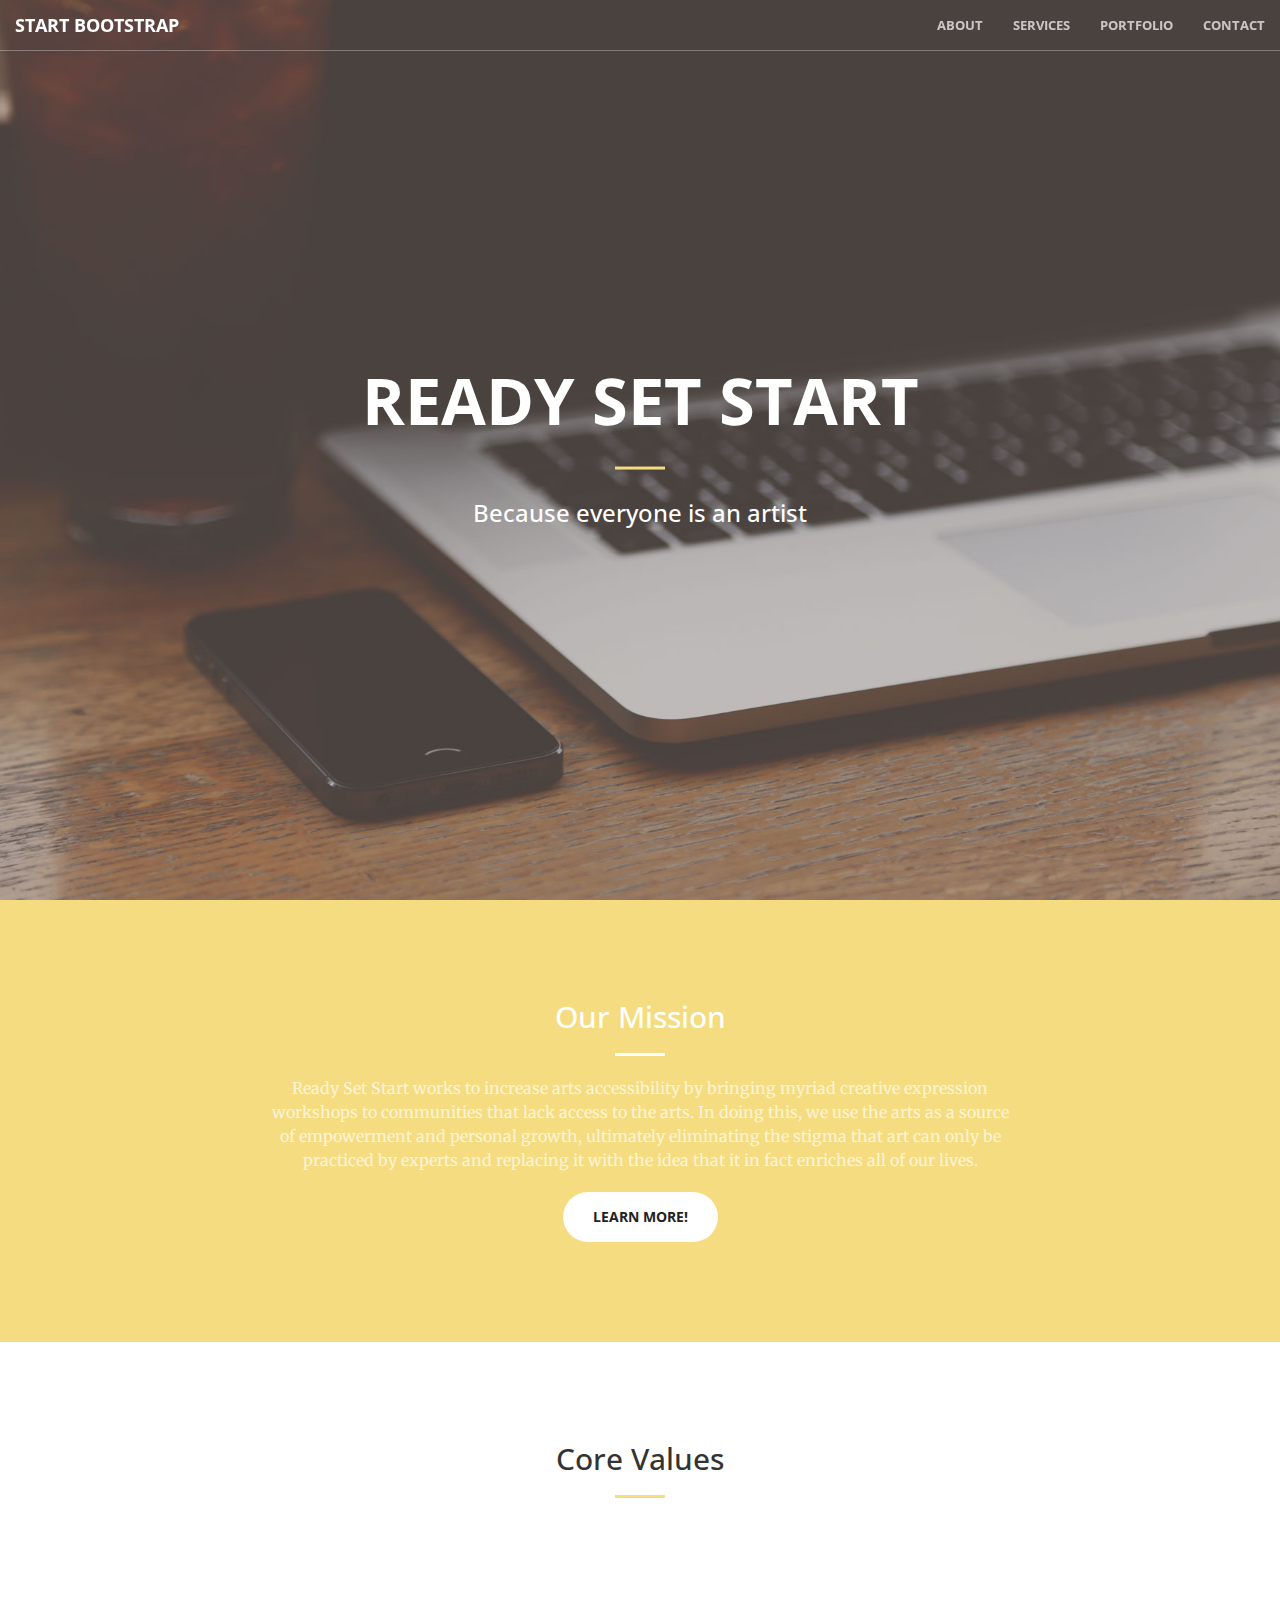
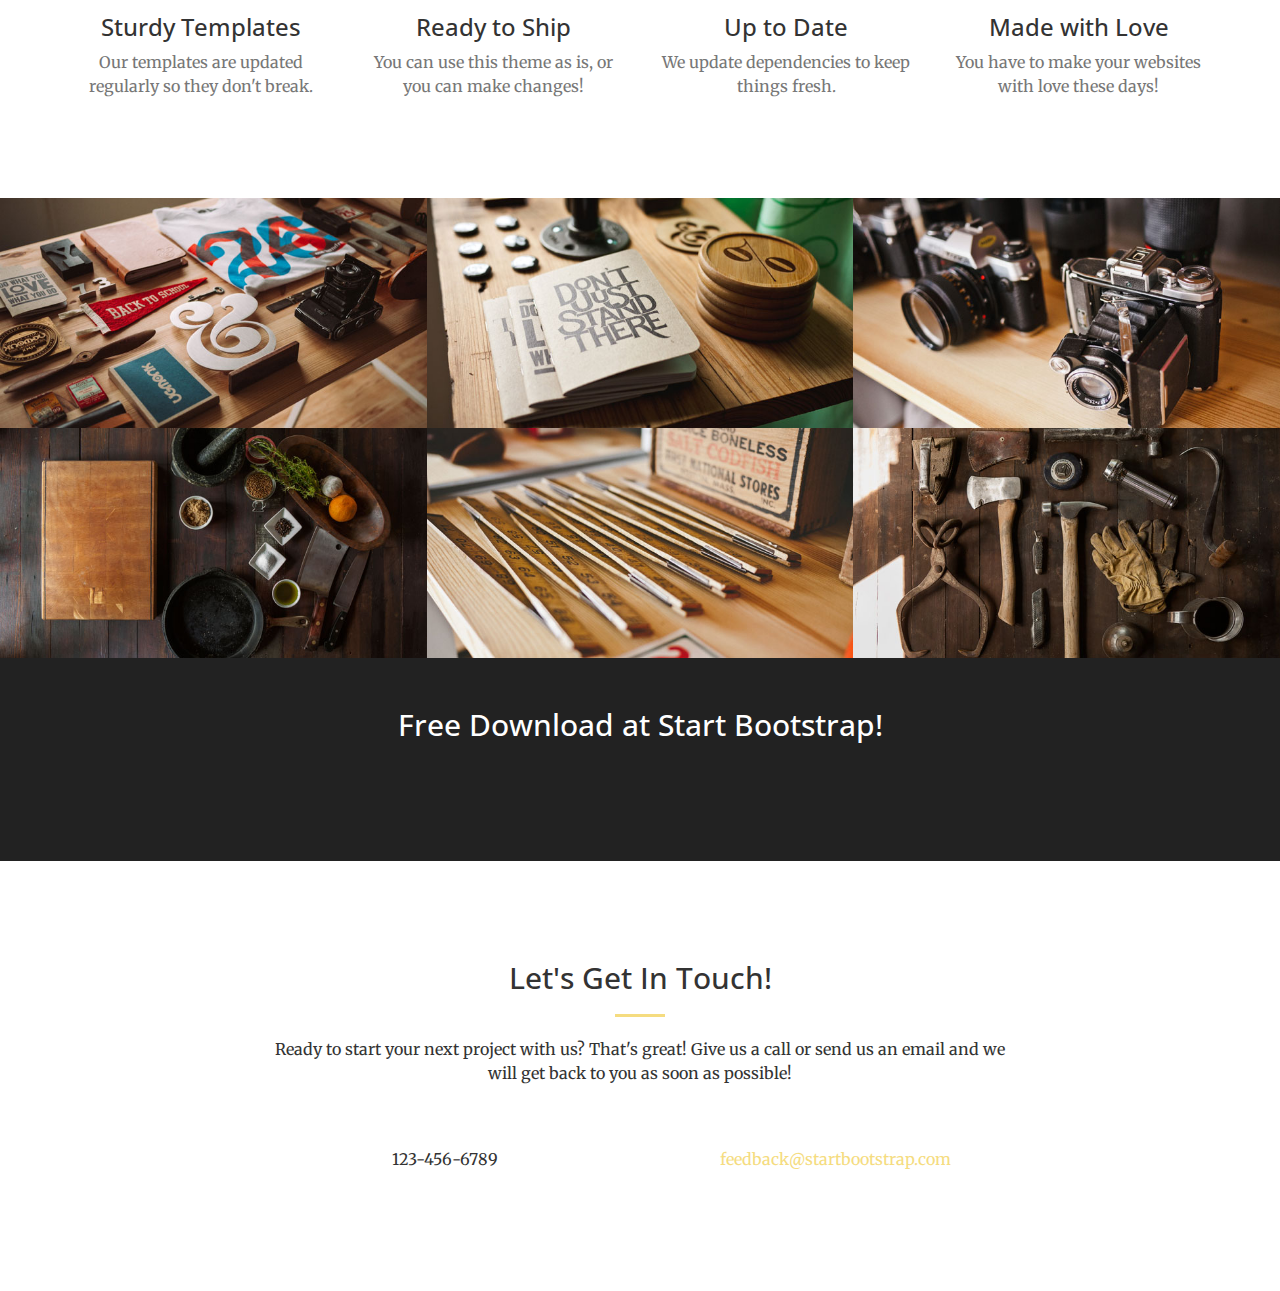
<file: index.html>
<!DOCTYPE html>
<html lang="en">

<head>

    <meta charset="utf-8">
    <meta http-equiv="X-UA-Compatible" content="IE=edge">
    <meta name="viewport" content="width=device-width, initial-scale=1">
    <meta name="description" content="">
    <meta name="author" content="">

    <title>Creative - Start Bootstrap Theme</title>

    <!-- Bootstrap Core CSS -->
    <link rel="stylesheet" href="css/bootstrap.min.css" type="text/css">

    <!-- Custom Fonts -->
    <link href='http://fonts.googleapis.com/css?family=Open+Sans:300italic,400italic,600italic,700italic,800italic,400,300,600,700,800' rel='stylesheet' type='text/css'>
    <link href='http://fonts.googleapis.com/css?family=Merriweather:400,300,300italic,400italic,700,700italic,900,900italic' rel='stylesheet' type='text/css'>
    <link rel="stylesheet" href="font-awesome/css/font-awesome.min.css" type="text/css">

    <!-- Plugin CSS -->
    <link rel="stylesheet" href="css/animate.min.css" type="text/css">

    <!-- Custom CSS -->
    <link rel="stylesheet" href="css/creative.css" type="text/css">

    <!-- HTML5 Shim and Respond.js IE8 support of HTML5 elements and media queries -->
    <!-- WARNING: Respond.js doesn't work if you view the page via file:// -->
    <!--[if lt IE 9]>
        <script src="https://oss.maxcdn.com/libs/html5shiv/3.7.0/html5shiv.js"></script>
        <script src="https://oss.maxcdn.com/libs/respond.js/1.4.2/respond.min.js"></script>
    <![endif]-->

</head>

<body id="page-top">

    <nav id="mainNav" class="navbar navbar-default navbar-fixed-top">
        <div class="container-fluid">
            <!-- Brand and toggle get grouped for better mobile display -->
            <div class="navbar-header">
                <button type="button" class="navbar-toggle collapsed" data-toggle="collapse" data-target="#bs-example-navbar-collapse-1">
                    <span class="sr-only">Toggle navigation</span>
                    <span class="icon-bar"></span>
                    <span class="icon-bar"></span>
                    <span class="icon-bar"></span>
                </button>
                <a class="navbar-brand page-scroll" href="#page-top">Start Bootstrap</a>
            </div>

            <!-- Collect the nav links, forms, and other content for toggling -->
            <div class="collapse navbar-collapse" id="bs-example-navbar-collapse-1">
                <ul class="nav navbar-nav navbar-right">
                    <li>
                        <a class="page-scroll" href="#about">About</a>
                    </li>
                    <li>
                        <a class="page-scroll" href="#services">Services</a>
                    </li>
                    <li>
                        <a class="page-scroll" href="#portfolio">Portfolio</a>
                    </li>
                    <li>
                        <a class="page-scroll" href="#contact">Contact</a>
                    </li>
                </ul>
            </div>
            <!-- /.navbar-collapse -->
        </div>
        <!-- /.container-fluid -->
    </nav>

    <header>
        <div class="header-content">
            <div class="header-content-inner">
                <h1>Ready Set Start</h1>
                <hr>
                <h3>Because everyone is an artist</h3>

                <!--<a href="#about" class="btn btn-primary btn-xl page-scroll">Find Out More</a>-->
            </div>
        </div>
    </header>

    <section class="bg-primary" id="about">
        <div class="container">
            <div class="row">
                <div class="col-lg-8 col-lg-offset-2 text-center">
                    <h2 class="section-heading">Our Mission</h2>
                    <hr class="light">
                    <p class="text-faded">Ready Set Start works to increase arts accessibility by bringing myriad creative
                        expression workshops to communities that lack access to the arts. In doing this,
                        we use the arts as a source of empowerment and personal growth, ultimately eliminating
                        the stigma that art can only be practiced by experts and replacing it with the idea that it
                        in fact enriches all of our lives.</p>
                    <a href="#" class="btn btn-default btn-xl">Learn More!</a>
                </div>
            </div>
        </div>
    </section>

    <section id="services">
        <div class="container">
            <div class="row">
                <div class="col-lg-12 text-center">
                    <h2 class="section-heading">Core Values</h2>
                    <hr class="primary">
                </div>
            </div>
        </div>
        <div class="container">
            <div class="row">
                <div class="col-lg-3 col-md-6 text-center">
                    <div class="service-box">
                        <i class="fa fa-4x fa-diamond wow bounceIn text-primary"></i>
                        <h3>Sturdy Templates</h3>
                        <p class="text-muted">Our templates are updated regularly so they don't break.</p>
                    </div>
                </div>
                <div class="col-lg-3 col-md-6 text-center">
                    <div class="service-box">
                        <i class="fa fa-4x fa-paper-plane wow bounceIn text-primary" data-wow-delay=".1s"></i>
                        <h3>Ready to Ship</h3>
                        <p class="text-muted">You can use this theme as is, or you can make changes!</p>
                    </div>
                </div>
                <div class="col-lg-3 col-md-6 text-center">
                    <div class="service-box">
                        <i class="fa fa-4x fa-newspaper-o wow bounceIn text-primary" data-wow-delay=".2s"></i>
                        <h3>Up to Date</h3>
                        <p class="text-muted">We update dependencies to keep things fresh.</p>
                    </div>
                </div>
                <div class="col-lg-3 col-md-6 text-center">
                    <div class="service-box">
                        <i class="fa fa-4x fa-heart wow bounceIn text-primary" data-wow-delay=".3s"></i>
                        <h3>Made with Love</h3>
                        <p class="text-muted">You have to make your websites with love these days!</p>
                    </div>
                </div>
            </div>
        </div>
    </section>

    <section class="no-padding" id="portfolio">
        <div class="container-fluid">
            <div class="row no-gutter">
                <div class="col-lg-4 col-sm-6">
                    <a href="#" class="portfolio-box">
                        <img src="img/portfolio/1.jpg" class="img-responsive" alt="">
                        <div class="portfolio-box-caption">
                            <div class="portfolio-box-caption-content">
                                <div class="project-category text-faded">
                                    Category
                                </div>
                                <div class="project-name">
                                    Project Name
                                </div>
                            </div>
                        </div>
                    </a>
                </div>
                <div class="col-lg-4 col-sm-6">
                    <a href="#" class="portfolio-box">
                        <img src="img/portfolio/2.jpg" class="img-responsive" alt="">
                        <div class="portfolio-box-caption">
                            <div class="portfolio-box-caption-content">
                                <div class="project-category text-faded">
                                    Category
                                </div>
                                <div class="project-name">
                                    Project Name
                                </div>
                            </div>
                        </div>
                    </a>
                </div>
                <div class="col-lg-4 col-sm-6">
                    <a href="#" class="portfolio-box">
                        <img src="img/portfolio/3.jpg" class="img-responsive" alt="">
                        <div class="portfolio-box-caption">
                            <div class="portfolio-box-caption-content">
                                <div class="project-category text-faded">
                                    Category
                                </div>
                                <div class="project-name">
                                    Project Name
                                </div>
                            </div>
                        </div>
                    </a>
                </div>
                <div class="col-lg-4 col-sm-6">
                    <a href="#" class="portfolio-box">
                        <img src="img/portfolio/4.jpg" class="img-responsive" alt="">
                        <div class="portfolio-box-caption">
                            <div class="portfolio-box-caption-content">
                                <div class="project-category text-faded">
                                    Category
                                </div>
                                <div class="project-name">
                                    Project Name
                                </div>
                            </div>
                        </div>
                    </a>
                </div>
                <div class="col-lg-4 col-sm-6">
                    <a href="#" class="portfolio-box">
                        <img src="img/portfolio/5.jpg" class="img-responsive" alt="">
                        <div class="portfolio-box-caption">
                            <div class="portfolio-box-caption-content">
                                <div class="project-category text-faded">
                                    Category
                                </div>
                                <div class="project-name">
                                    Project Name
                                </div>
                            </div>
                        </div>
                    </a>
                </div>
                <div class="col-lg-4 col-sm-6">
                    <a href="#" class="portfolio-box">
                        <img src="img/portfolio/6.jpg" class="img-responsive" alt="">
                        <div class="portfolio-box-caption">
                            <div class="portfolio-box-caption-content">
                                <div class="project-category text-faded">
                                    Category
                                </div>
                                <div class="project-name">
                                    Project Name
                                </div>
                            </div>
                        </div>
                    </a>
                </div>
            </div>
        </div>
    </section>

    <aside class="bg-dark">
        <div class="container text-center">
            <div class="call-to-action">
                <h2>Free Download at Start Bootstrap!</h2>
                <a href="#" class="btn btn-default btn-xl wow tada">Download Now!</a>
            </div>
        </div>
    </aside>

    <section id="contact">
        <div class="container">
            <div class="row">
                <div class="col-lg-8 col-lg-offset-2 text-center">
                    <h2 class="section-heading">Let's Get In Touch!</h2>
                    <hr class="primary">
                    <p>Ready to start your next project with us? That's great! Give us a call or send us an email and we will get back to you as soon as possible!</p>
                </div>
                <div class="col-lg-4 col-lg-offset-2 text-center">
                    <i class="fa fa-phone fa-3x wow bounceIn"></i>
                    <p>123-456-6789</p>
                </div>
                <div class="col-lg-4 text-center">
                    <i class="fa fa-envelope-o fa-3x wow bounceIn" data-wow-delay=".1s"></i>
                    <p><a href="mailto:your-email@your-domain.com">feedback@startbootstrap.com</a></p>
                </div>
            </div>
        </div>
    </section>

    <!-- jQuery -->
    <script src="js/jquery.js"></script>

    <!-- Bootstrap Core JavaScript -->
    <script src="js/bootstrap.min.js"></script>

    <!-- Plugin JavaScript -->
    <script src="js/jquery.easing.min.js"></script>
    <script src="js/jquery.fittext.js"></script>
    <script src="js/wow.min.js"></script>

    <!-- Custom Theme JavaScript -->
    <script src="js/creative.js"></script>

</body>

</html>
</file>
<file: css/creative.css>
/*!
 * Start Bootstrap - Creative Bootstrap Theme (http://startbootstrap.com)
 * Code licensed under the Apache License v2.0.
 * For details, see http://www.apache.org/licenses/LICENSE-2.0.
 */

html,
body {
    width: 100%;
    height: 100%;
}

body {
    font-family: Merriweather,'Helvetica Neue',Arial,sans-serif;
}

hr {
    max-width: 50px;
    border-color: #f5dc80;
    border-width: 3px;
}

hr.light {
    border-color: #fff;
}

a {
    color: #f5dc80;
    -webkit-transition: all .35s;
    -moz-transition: all .35s;
    transition: all .35s;
}

a:hover,
a:focus {
    color: #f5dc80;
}

h1,
h2,
h3,
h4,
h5,
h6 {
    font-family: 'Open Sans','Helvetica Neue',Arial,sans-serif;
}

p {
    margin-bottom: 20px;
    font-size: 16px;
    line-height: 1.5;
}

.bg-primary {
    background-color: #f5dc80;
}

.bg-dark {
    color: #fff;
    background-color: #222;
}

.text-faded {
    color: rgba(255,255,255,.7);
}

section {
    padding: 100px 0;
}

aside {
    padding: 50px 0;
}

.no-padding {
    padding: 0;
}

.navbar-default {
    border-color: rgba(34,34,34,.05);
    font-family: 'Open Sans','Helvetica Neue',Arial,sans-serif;
    background-color: #fff;
    -webkit-transition: all .35s;
    -moz-transition: all .35s;
    transition: all .35s;
}

.navbar-default .navbar-header .navbar-brand {
    text-transform: uppercase;
    font-family: 'Open Sans','Helvetica Neue',Arial,sans-serif;
    font-weight: 700;
    color: #f5dc80;
}

.navbar-default .navbar-header .navbar-brand:hover,
.navbar-default .navbar-header .navbar-brand:focus {
    color: #eb3812;
}

.navbar-default .nav > li>a,
.navbar-default .nav>li>a:focus {
    text-transform: uppercase;
    font-size: 13px;
    font-weight: 700;
    color: #222;
}

.navbar-default .nav > li>a:hover,
.navbar-default .nav>li>a:focus:hover {
    color: #f05f40;
}

.navbar-default .nav > li.active>a,
.navbar-default .nav>li.active>a:focus {
    color: #f5dc80!important;
    background-color: transparent;
}

.navbar-default .nav > li.active>a:hover,
.navbar-default .nav>li.active>a:focus:hover {
    background-color: transparent;
}

@media(min-width:768px) {
    .navbar-default {
        border-color: rgba(255,255,255,.3);
        background-color: transparent;
    }

    .navbar-default .navbar-header .navbar-brand {
        color: rgba(255,255,255,.7);
    }

    .navbar-default .navbar-header .navbar-brand:hover,
    .navbar-default .navbar-header .navbar-brand:focus {
        color: #fff;
    }

    .navbar-default .nav > li>a,
    .navbar-default .nav>li>a:focus {
        color: rgba(255,255,255,.7);
    }

    .navbar-default .nav > li>a:hover,
    .navbar-default .nav>li>a:focus:hover {
        color: #fff;
    }

    .navbar-default.affix {
        border-color: rgba(34,34,34,.05);
        background-color: #fff;
    }

    .navbar-default.affix .navbar-header .navbar-brand {
        font-size: 14px;
        color: #f5dc80;
    }

    .navbar-default.affix .navbar-header .navbar-brand:hover,
    .navbar-default.affix .navbar-header .navbar-brand:focus {
        color: #f5dc80;
    }

    .navbar-default.affix .nav > li>a,
    .navbar-default.affix .nav>li>a:focus {
        color: #222;
    }

    .navbar-default.affix .nav > li>a:hover,
    .navbar-default.affix .nav>li>a:focus:hover {
        color: #f05f40;
    }
}

header {
    position: relative;
    width: 100%;
    min-height: auto;
    text-align: center;
    color: #fff;
    background-image: url(../img/header.jpg);
    background-position: center;
    -webkit-background-size: cover;
    -moz-background-size: cover;
    background-size: cover;
    -o-background-size: cover;
}

header .header-content {
    position: relative;
    width: 100%;
    padding: 100px 15px;
    text-align: center;
}

header .header-content .header-content-inner h1 {
    margin-top: 0;
    margin-bottom: 0;
    text-transform: uppercase;
    font-weight: 700;
}

header .header-content .header-content-inner hr {
    margin: 30px auto;
}

header .header-content .header-content-inner p {
    margin-bottom: 50px;
    font-size: 16px;
    font-weight: 300;
    color: rgba(255,255,255,.7);
}

@media(min-width:768px) {
    header {
        min-height: 100%;
    }

    header .header-content {
        position: absolute;
        top: 50%;
        padding: 0 50px;
        -webkit-transform: translateY(-50%);
        -ms-transform: translateY(-50%);
        transform: translateY(-50%);
    }

    header .header-content .header-content-inner {
        margin-right: auto;
        margin-left: auto;
        max-width: 1000px;
    }

    header .header-content .header-content-inner p {
        margin-right: auto;
        margin-left: auto;
        max-width: 80%;
        font-size: 18px;
    }
}

.section-heading {
    margin-top: 0;
}

.service-box {
    margin: 50px auto 0;
    max-width: 400px;
}

@media(min-width:992px) {
    .service-box {
        margin: 20px auto 0;
    }
}

.service-box p {
    margin-bottom: 0;
}

.portfolio-box {
    display: block;
    position: relative;
    margin: 0 auto;
    max-width: 650px;
}

.portfolio-box .portfolio-box-caption {
    display: block;
    position: absolute;
    bottom: 0;
    width: 100%;
    height: 100%;
    text-align: center;
    color: #fff;
    opacity: 0;
    background: rgba(240,95,64,.9);
    -webkit-transition: all .35s;
    -moz-transition: all .35s;
    transition: all .35s;
}

.portfolio-box .portfolio-box-caption .portfolio-box-caption-content {
    position: absolute;
    top: 50%;
    width: 100%;
    text-align: center;
    transform: translateY(-50%);
}

.portfolio-box .portfolio-box-caption .portfolio-box-caption-content .project-category,
.portfolio-box .portfolio-box-caption .portfolio-box-caption-content .project-name {
    padding: 0 15px;
    font-family: 'Open Sans','Helvetica Neue',Arial,sans-serif;
}

.portfolio-box .portfolio-box-caption .portfolio-box-caption-content .project-category {
    text-transform: uppercase;
    font-size: 14px;
    font-weight: 600;
}

.portfolio-box .portfolio-box-caption .portfolio-box-caption-content .project-name {
    font-size: 18px;
}

.portfolio-box:hover .portfolio-box-caption {
    opacity: 1;
}

@media(min-width:768px) {
    .portfolio-box .portfolio-box-caption .portfolio-box-caption-content .project-category {
        font-size: 16px;
    }

    .portfolio-box .portfolio-box-caption .portfolio-box-caption-content .project-name {
        font-size: 22px;
    }
}

.call-to-action h2 {
    margin: 0 auto 20px;
}

.text-primary {
    color: #f05f40;
}

.no-gutter > [class*=col-] {
    padding-right: 0;
    padding-left: 0;
}

.btn-default {
    border-color: #fff;
    color: #222;
    background-color: #fff;
    -webkit-transition: all .35s;
    -moz-transition: all .35s;
    transition: all .35s;
}

.btn-default:hover,
.btn-default:focus,
.btn-default.focus,
.btn-default:active,
.btn-default.active,
.open > .dropdown-toggle.btn-default {
    border-color: #ededed;
    color: #222;
    background-color: #f2f2f2;
}

.btn-default:active,
.btn-default.active,
.open > .dropdown-toggle.btn-default {
    background-image: none;
}

.btn-default.disabled,
.btn-default[disabled],
fieldset[disabled] .btn-default,
.btn-default.disabled:hover,
.btn-default[disabled]:hover,
fieldset[disabled] .btn-default:hover,
.btn-default.disabled:focus,
.btn-default[disabled]:focus,
fieldset[disabled] .btn-default:focus,
.btn-default.disabled.focus,
.btn-default[disabled].focus,
fieldset[disabled] .btn-default.focus,
.btn-default.disabled:active,
.btn-default[disabled]:active,
fieldset[disabled] .btn-default:active,
.btn-default.disabled.active,
.btn-default[disabled].active,
fieldset[disabled] .btn-default.active {
    border-color: #fff;
    background-color: #fff;
}

.btn-default .badge {
    color: #fff;
    background-color: #222;
}

.btn-primary {
    border-color: #f05f40;
    color: #fff;
    background-color: #f05f40;
    -webkit-transition: all .35s;
    -moz-transition: all .35s;
    transition: all .35s;
}

.btn-primary:hover,
.btn-primary:focus,
.btn-primary.focus,
.btn-primary:active,
.btn-primary.active,
.open > .dropdown-toggle.btn-primary {
    border-color: #ed431f;
    color: #fff;
    background-color: #ee4b28;
}

.btn-primary:active,
.btn-primary.active,
.open > .dropdown-toggle.btn-primary {
    background-image: none;
}

.btn-primary.disabled,
.btn-primary[disabled],
fieldset[disabled] .btn-primary,
.btn-primary.disabled:hover,
.btn-primary[disabled]:hover,
fieldset[disabled] .btn-primary:hover,
.btn-primary.disabled:focus,
.btn-primary[disabled]:focus,
fieldset[disabled] .btn-primary:focus,
.btn-primary.disabled.focus,
.btn-primary[disabled].focus,
fieldset[disabled] .btn-primary.focus,
.btn-primary.disabled:active,
.btn-primary[disabled]:active,
fieldset[disabled] .btn-primary:active,
.btn-primary.disabled.active,
.btn-primary[disabled].active,
fieldset[disabled] .btn-primary.active {
    border-color: #f05f40;
    background-color: #f05f40;
}

.btn-primary .badge {
    color: #f05f40;
    background-color: #fff;
}

.btn {
    border: 0;
    border-radius: 300px;
    text-transform: uppercase;
    font-family: 'Open Sans','Helvetica Neue',Arial,sans-serif;
    font-weight: 700;
}

.btn-xl {
    padding: 15px 30px;
}

::-moz-selection {
    text-shadow: none;
    color: #fff;
    background: #222;
}

::selection {
    text-shadow: none;
    color: #fff;
    background: #222;
}

img::selection {
    color: #fff;
    background: 0 0;
}

img::-moz-selection {
    color: #fff;
    background: 0 0;
}

body {
    webkit-tap-highlight-color: #222;
}
</file>
